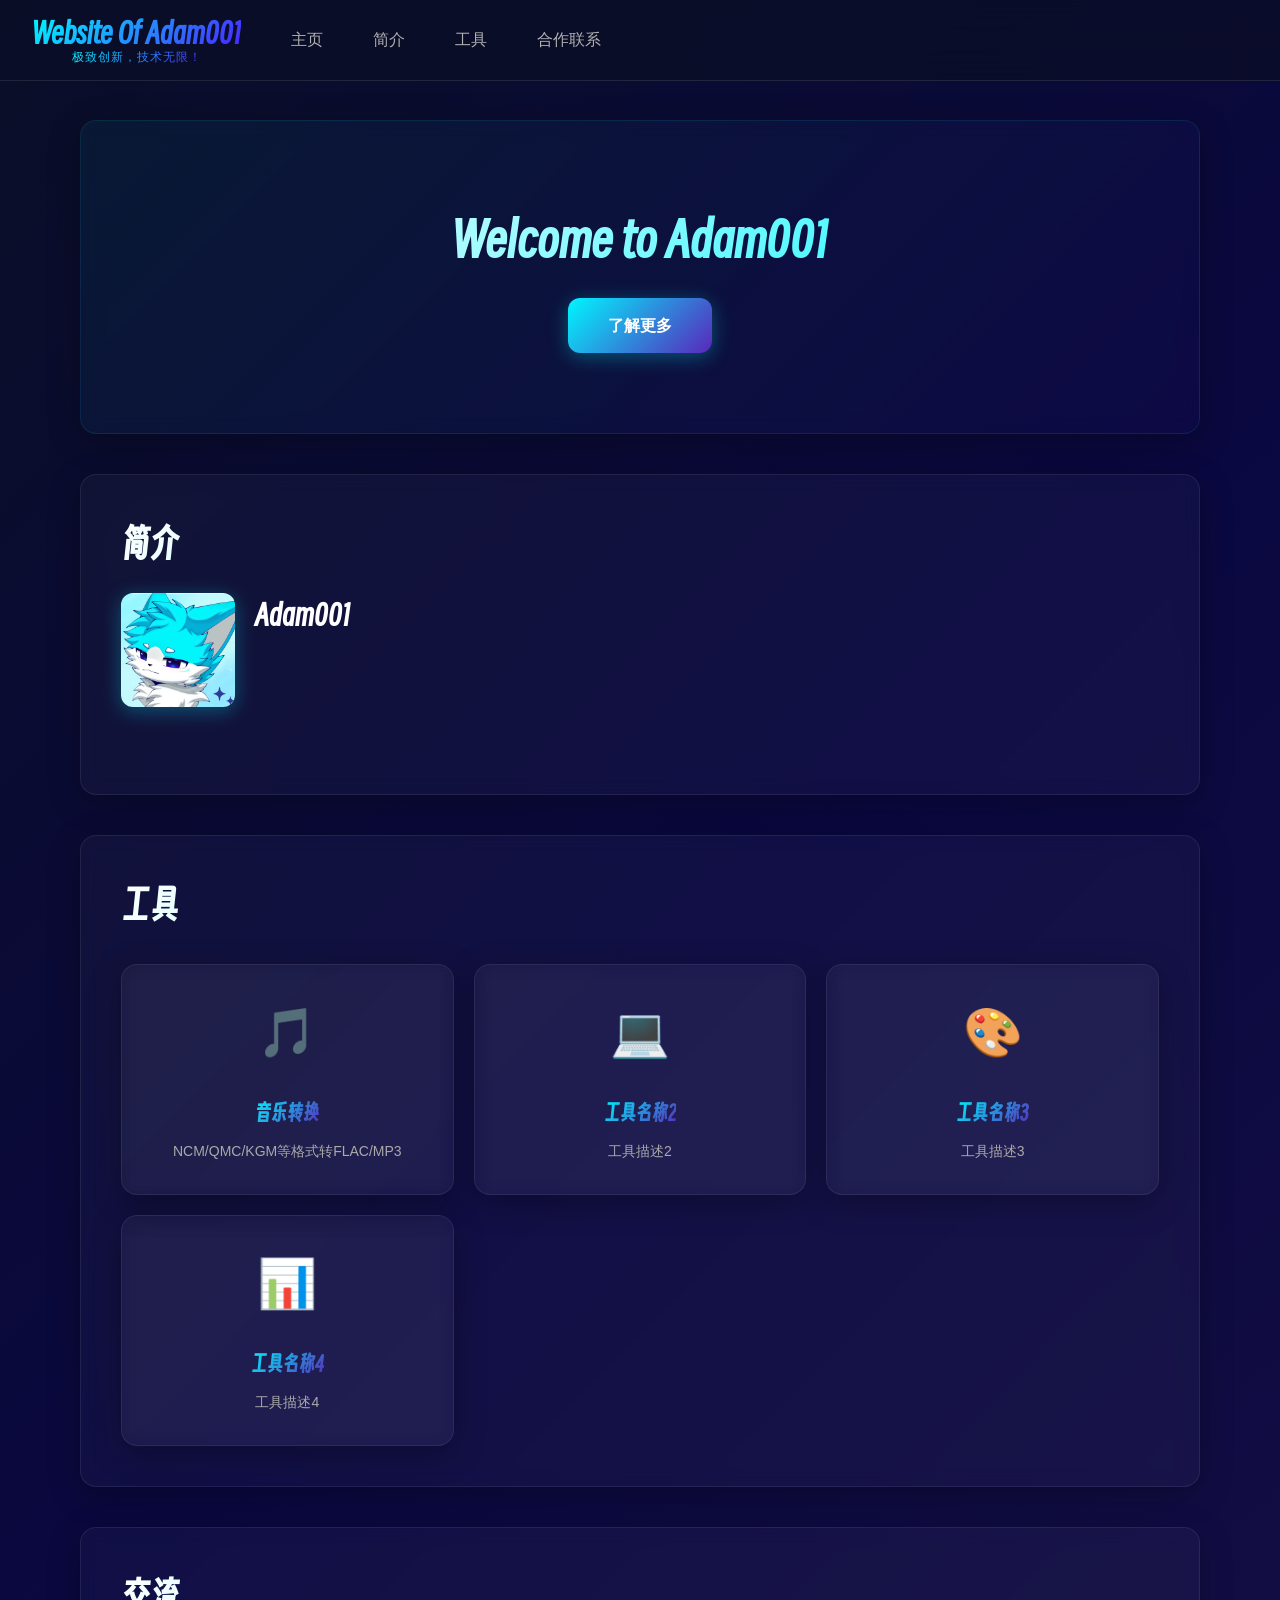
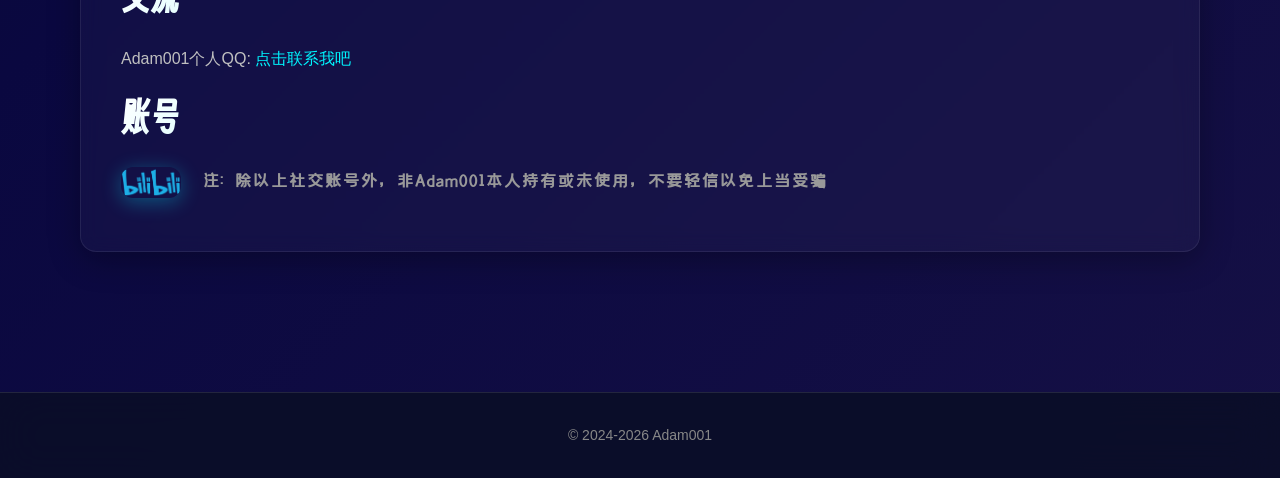
<file: index.html>
<!DOCTYPE html>
<html lang="zh">
<head>
    <meta charset="UTF-8">
    <meta name="viewport" content="width=device-width, initial-scale=1.0, user-scalable=no">
    <meta name="description" content="Adam001的站点，极致创新，技术无限！">
    <meta property="og:title" content="Adam001的站点">
    <meta property="og:description" content="Adam001的站点，极致创新，技术无限！">
    <meta property="og:type" content="website">
    <link rel="icon" type="image/png" href="/img/icon_new.png">
    <link rel="stylesheet" href="css/style.css">
    <title>Adam001的站点</title>
</head>
<body id="top">
    <!-- Loader -->
    <div id="loader" class="loader-container">
        <div class="loader-content">
            <div class="loader-spinner"></div>
            <p class="loader-text">加载中...</p>
        </div>
    </div>

    <header>
        <div class="header-content">
            <a href="index.html#top" class="header-title">
                <h1>Website Of Adam001</h1>
                <p class="subtitle">极致创新，技术无限！</p>
            </a>
            <nav>
                <a href="#home">主页</a>
                <a href="#intro_001">简介</a>
                <a href="#tools">工具</a>
                <a href="cooperation.html">合作联系</a>
            </nav>
        </div>
    </header>

    <main>
        <section id="home" class="hero-section">
            <div class="section-content">
                <h1>Welcome to Adam001</h1>
                <a href="#intro_001" class="cta-button">了解更多</a>
            </div>
        </section>
        
        <section id="intro_001">
            <div class="section-content">
                <h1>简介</h1>
                <img class="logo" src="img/001.jpg" id="001_TX-intro" width="114" height="114" alt="Adam001头像">
                <h2>Adam001</h2>
                <p><br><br><br></p>
            </div>
        </section>

        <section id="tools">
            <div class="section-content">
                <h1>工具</h1>
                <div class="tools-grid">
                    <a href="conversion.html" class="tool-card">
                        <div class="tool-icon">🎵</div>
                        <h3>音乐转换</h3>
                        <p>NCM/QMC/KGM等格式转FLAC/MP3</p>
                    </a>
                    <div class="tool-card">
                        <div class="tool-icon">💻</div>
                        <h3>工具名称2</h3>
                        <p>工具描述2</p>
                    </div>
                    <div class="tool-card">
                        <div class="tool-icon">🎨</div>
                        <h3>工具名称3</h3>
                        <p>工具描述3</p>
                    </div>
                    <div class="tool-card">
                        <div class="tool-icon">📊</div>
                        <h3>工具名称4</h3>
                        <p>工具描述4</p>
                    </div>
                </div>
            </div>
        </section>
         
        <section id="COMMUNICATION">
            <div class="section-content">
                <h1>交流</h1>
                <p>Adam001个人QQ: <a href="https://qm.qq.com/q/VoKXMPJdSI" target="_blank" rel="noopener">点击联系我吧</a></p>
                <h1>账号</h1>
                <p>
                    <a href="https://space.bilibili.com/692369412" target="_blank" rel="noopener">
                        <img class="logo" src="img/b.png" id="001_TX" width="60" alt="B站图标">
                    </a>
                </p>
                <h3>注: 除以上社交账号外，非Adam001本人持有或未使用，不要轻信以免上当受骗</h3>
            </div>
        </section>
    </main>
    
    <footer>
        <p>&copy; 2024-2026 Adam001</p>
    </footer>

    <script src="js/jquery.js"></script>
    <script src="js/site-common.js"></script>
</body>
</html>
</file>
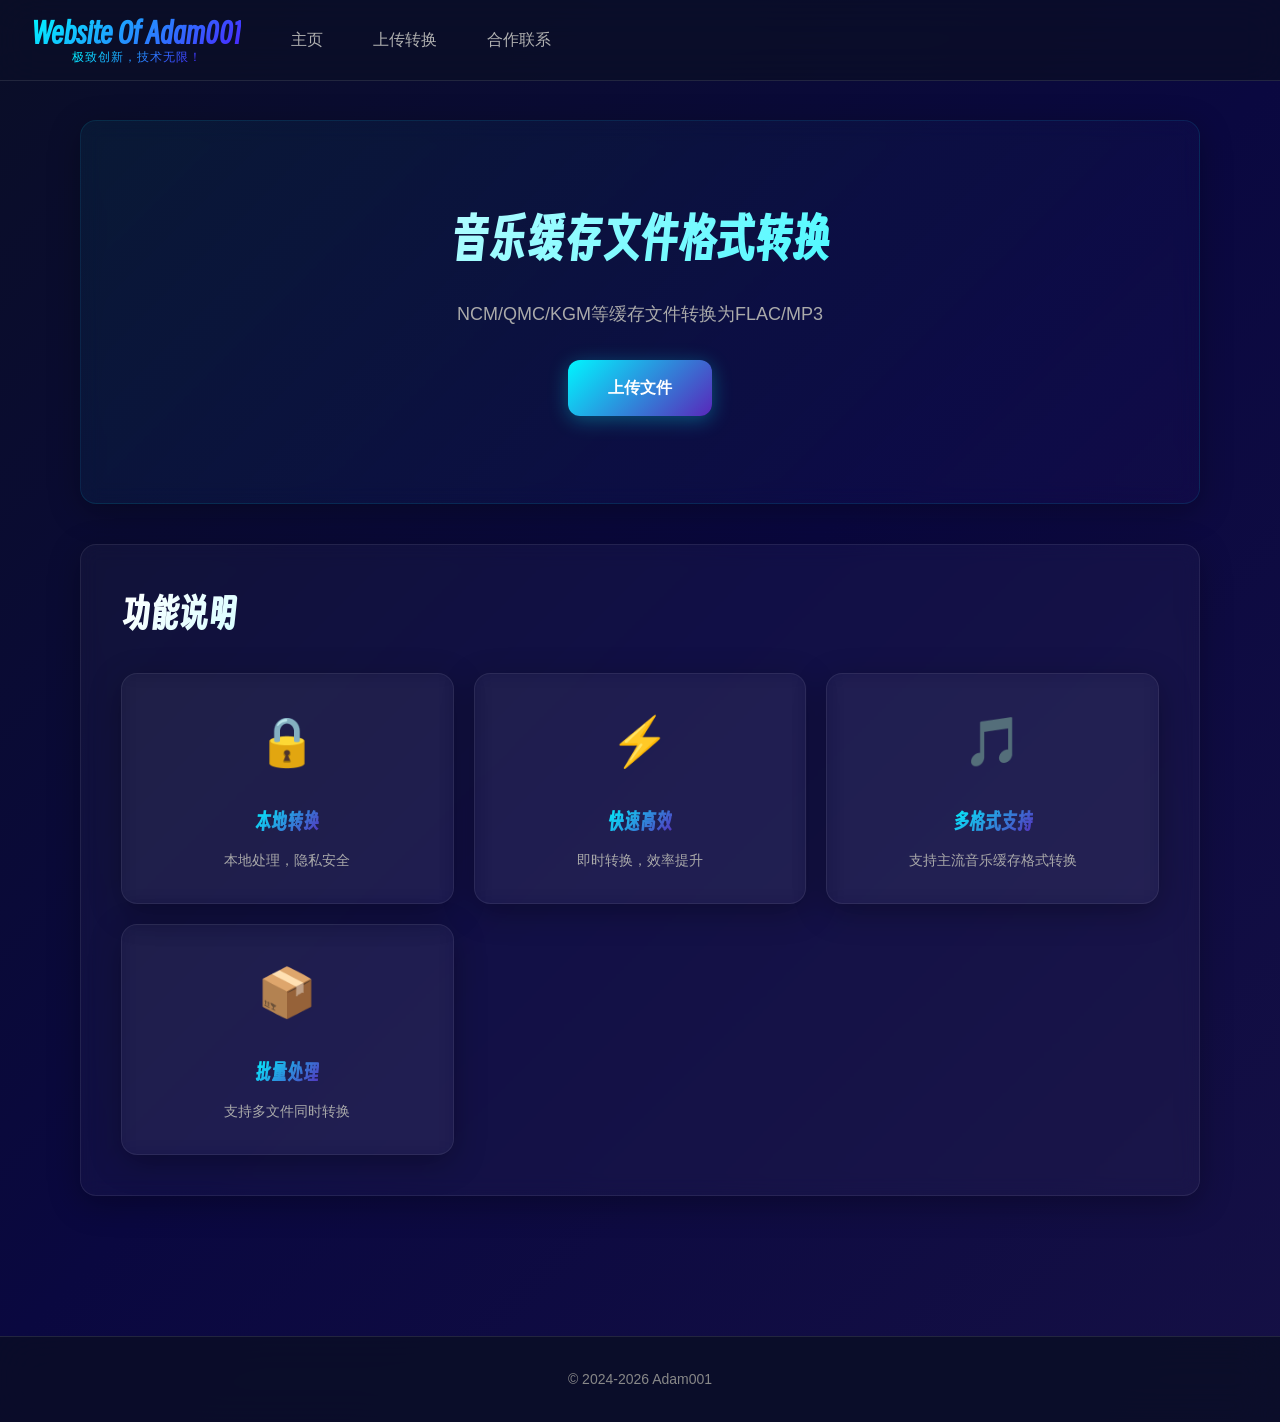
<file: conversion.html>
<!DOCTYPE html>
<html lang="zh">
<head>
    <meta charset="UTF-8">
    <meta name="viewport" content="width=device-width, initial-scale=1.0, user-scalable=no">
    <meta name="description" content="Adam001的站点，极致创新，技术无限！-转换工具">
    <meta property="og:title" content="Adam001的站点-转换工具">
    <meta property="og:description" content="Adam001的站点，极致创新，技术无限！">
    <meta property="og:type" content="website">
    <link rel="icon" type="image/png" href="/img/icon_new.png">
    <link rel="stylesheet" href="css/style.css">
    <link rel="stylesheet" href="css/conversion.css">
    <title>Adam001的站点-转换工具</title>
</head>
<body id="top">
    <div id="loader" class="loader-container">
        <div class="loader-content">
            <div class="loader-spinner"></div>
            <p class="loader-text">加载中...</p>
        </div>
    </div>

    <header>
        <div class="header-content">
            <a href="index.html#top" class="header-title">
                <h1>Website Of Adam001</h1>
                <p class="subtitle">极致创新，技术无限！</p>
            </a>
            <nav>
                <a href="index.html#home">主页</a>
                <a href="#upload-section">上传转换</a>
                <a href="cooperation.html">合作联系</a>
            </nav>
        </div>
    </header>

    <main>
        <section id="upload-section" class="hero-section">
            <div class="section-content">
                <h1>音乐缓存文件格式转换</h1>
                <p>NCM/QMC/KGM等缓存文件转换为FLAC/MP3</p>
                <div class="upload-container">
                    <span class="btn btn-primary fileinput-button">
                        <i class="glyphicon glyphicon-plus"></i>
                        <span class="fileinput-btn-span">上传文件</span>
                        <input id="upload" type="file" name="files[]" accept=".ncm,.kgm,.uc,.kwm,.xm,.qmc3,.qmc2,.qmc0,.qmcflac,.qmcogg,.mp3,.flac,.m4a,.ogg,.tm0,.tm3,.tkm,.mggl,.mflac,.mflac0,.mgg,.mgg0,.mgg1,.bkcmp3,.bkcm4a,.bkcflac,.bkcwav,.bkcape,.bkcogg,.bkcwma,.tm2,.tm6,.cache,.vpr,.kgma,.kgm.flac" multiple="">
                    </span>
                </div>
            </div>
        </section>

        <section id="result-section" style="display: none;">
            <div class="section-content">
                <h1>转换完成！</h1>
                <div id="download-all-btn-container" style="visibility: hidden;">
                    <button onclick="dlAll()" type="button" class="cta-button">
                        <i class="glyphicon glyphicon-download"></i>
                        <span>一键下载</span>
                    </button>
                    <button onclick="dlZip()" type="button" class="cta-button">
                        <i class="glyphicon glyphicon-download"></i>
                        <span>打包下载</span>
                    </button>
                    <button onclick="clearAll()" type="button" class="cta-button" style="background: linear-gradient(135deg, #ff4757, #ff6b81);">
                        <i class="glyphicon glyphicon-trash"></i>
                        <span>清空</span>
                    </button>
                    <div id="zip-status"></div>
                </div>
                <table id="res-table" class="result-table"></table>
            </div>
        </section>

        <section id="tools-info">
            <div class="section-content">
                <h1>功能说明</h1>
                <div class="tools-grid">
                    <div class="tool-card">
                        <div class="tool-icon">🔒</div>
                        <h3>本地转换</h3>
                        <p>本地处理，隐私安全</p>
                    </div>
                    <div class="tool-card">
                        <div class="tool-icon">⚡</div>
                        <h3>快速高效</h3>
                        <p>即时转换，效率提升</p>
                    </div>
                    <div class="tool-card">
                        <div class="tool-icon">🎵</div>
                        <h3>多格式支持</h3>
                        <p>支持主流音乐缓存格式转换</p>
                    </div>
                    <div class="tool-card">
                        <div class="tool-icon">📦</div>
                        <h3>批量处理</h3>
                        <p>支持多文件同时转换</p>
                    </div>
                </div>
            </div>
        </section>
    </main>
    
    <footer>
        <p>&copy; 2024-2026 Adam001</p>
    </footer>

    <script src="js/jquery.js"></script>
    <script src="js/decrypt.js"></script>
    <script src="js/Post-Processing.js"></script>
    <script src="js/converter.js"></script>
</body>
</html>
</file>
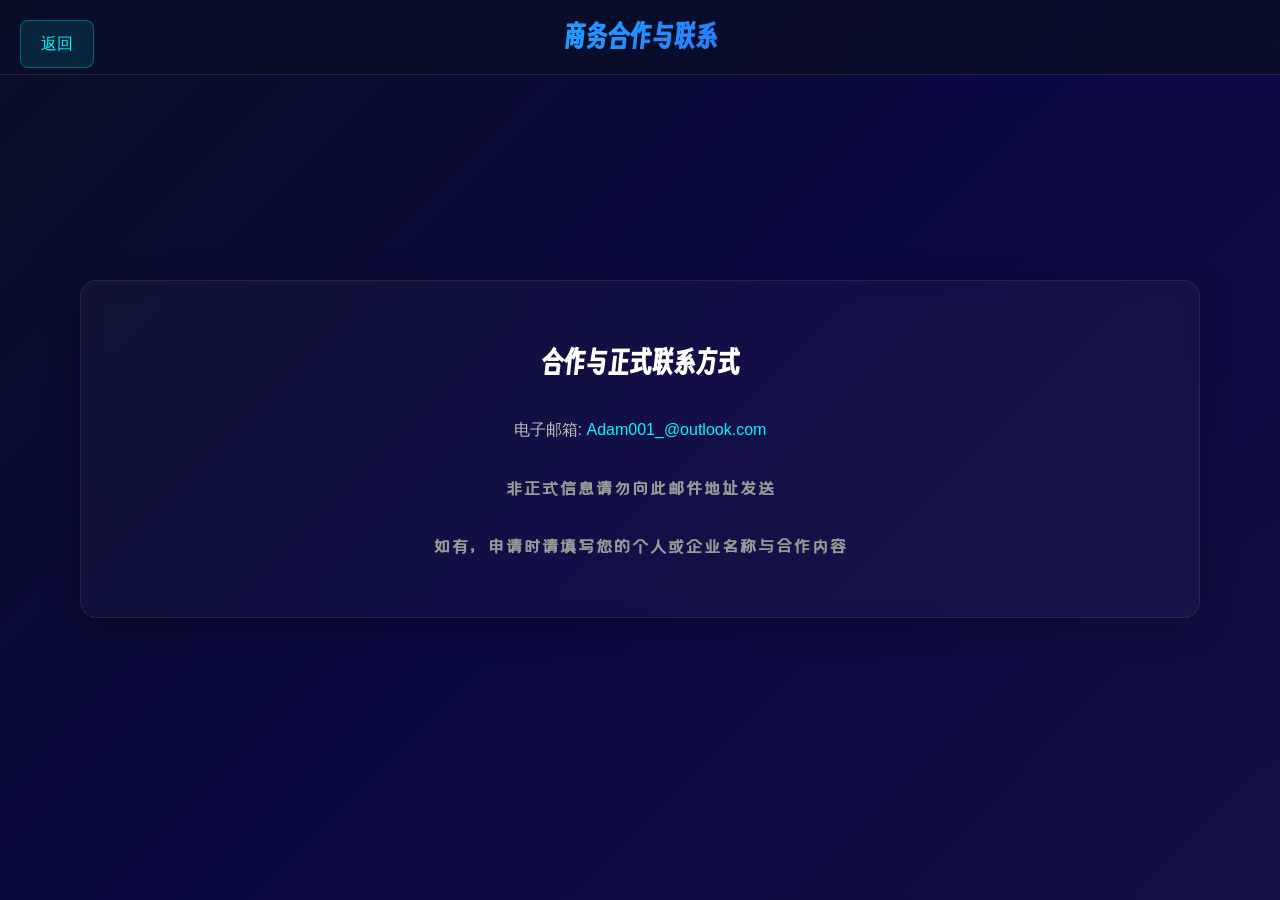
<file: cooperation.html>
<!DOCTYPE html>
<html lang="zh">
<head>
    <meta charset="UTF-8">
    <meta name="viewport" content="width=device-width, initial-scale=1.0">
    <meta name="description" content="Adam001的站点-商务合作与联系">
    <link rel="icon" type="image/png" href="/img/icon_new.png">
    <link rel="stylesheet" href="css/style.css">
    <link rel="stylesheet" href="css/cooperation.css">
    <title>商务合作与联系</title>
</head>
<body class="cooperation-page">
    <header>
        <a href="index.html" class="back-to-home-btn">返回</a>
        <h1>商务合作与联系</h1>
    </header>

    <main>
        <div class="about-content">
            <div class="about-info">
                <h2>合作与正式联系方式</h2>
                <p>电子邮箱: <a href="mailto:Adam001_@outlook.com">Adam001_@outlook.com</a></p>
                <h3>非正式信息请勿向此邮件地址发送</h3>
                <h3>如有，申请时请填写您的个人或企业名称与合作内容</h3>
            </div>
        </div>
    </main>
</body>
</html>
</file>
<file: css/style.css>
@font-face{font-family:'Main';src:url('../fonts/字魂59号-创粗黑.ttf') format('truetype')}@font-face{font-family:'DYH';src:url('../fonts/SmileySans-Oblique.ttf') format('truetype')}

*{margin:0;padding:0;box-sizing:border-box}

body{font-family:-apple-system,BlinkMacSystemFont,'Segoe UI',Roboto,sans-serif;background:linear-gradient(135deg,#0a0e27,#0a0840 50%,#151045);color:#e0e0e0;min-height:100vh;line-height:1.6}

.gradient-text{background:linear-gradient(135deg,#fff,#00f6ff);-webkit-background-clip:text;-webkit-text-fill-color:transparent;background-clip:text}.glass-effect{background:rgba(255,255,255,0.03);backdrop-filter:blur(10px);-webkit-backdrop-filter:blur(10px);border:1px solid rgba(255,255,255,0.08);box-shadow:0 8px 32px rgba(0,0,0,0.3)}

header {
    position: fixed;
    top: 0;
    width: 100%;
    z-index: 1000;
    padding: 16px 32px;
    background: rgba(10, 14, 39, 0.8);
    backdrop-filter: blur(20px);
    -webkit-backdrop-filter: blur(20px);
    border-bottom: 1px solid rgba(255, 255, 255, 0.1);
}

.header-content {
    display: flex;
    align-items: center;
    gap: 30px;
}

.header-title {
    display: flex;
    flex-direction: column;
    align-items: center;
    justify-content: center;
}

header h1 {
    font-family: 'DYH', serif;
    font-size: 28px;
    margin: 0;
    line-height: 1.2;
    background: linear-gradient(135deg, #00f6ff, #4925ff);
    -webkit-background-clip: text;
    -webkit-text-fill-color: transparent;
    background-clip: text;
}

header .subtitle {
    font-size: 12px;
    margin: 0;
    line-height: 1.2;
    background: linear-gradient(135deg, #00f6ff, #4925ff);
    -webkit-background-clip: text;
    -webkit-text-fill-color: transparent;
    background-clip: text;
    letter-spacing: 1px;
}

nav {
    display: flex;
    gap: 10px;
}

nav a {
    position: relative;
    overflow: hidden;
    padding: 10px 20px;
    color: #b0b0b0;
    font-weight: 500;
    text-decoration: none;
    border-radius: 8px;
    transition: all 0.3s ease;
}

nav a::before {
    content: '';
    position: absolute;
    bottom: 0;
    left: 50%;
    width: 0;
    height: 2px;
    background: linear-gradient(90deg,#00f6ff, #4925ff);
    transform: translateX(-50%);
    transition: width 0.3s ease;
}

nav a:hover {
    color: #00f6ff;
    background: rgba(0, 246, 255, 0.1);
}

nav a:hover::before {
    width: 80%;
}

main {
    max-width: 1200px;
    margin: 0 auto;
    padding: 120px 40px 40px;
}

section {
    margin-bottom: 40px;
    padding: 40px;
    border-radius: 16px;
    background: rgba(255, 255, 255, 0.03);
    backdrop-filter: blur(10px);
    -webkit-backdrop-filter: blur(10px);
    border: 1px solid rgba(255, 255, 255, 0.08);
    box-shadow: 0 8px 32px rgba(0, 0, 0, 0.3);
    transition: all 0.3s ease;
}

section:hover {
    border-color: rgba(0, 246, 255, 0.2);
    box-shadow: 0 12px 48px rgba(0, 246, 255, 0.1);
    transform: translateY(-2px);
}

.section-content {
    position: relative;
    z-index: 1;
}

.hero-section {
    text-align: center;
    padding: 80px 40px;
    background: linear-gradient(135deg, rgba(0, 246, 255, 0.05), rgba(89, 39, 186, 0.05));
    border: 1px solid rgba(0, 246, 255, 0.1);
}

.hero-section h1 {
    font-size: 48px;
    margin-bottom: 20px;
}

.hero-section p {
    max-width: 600px;
    margin: 0 auto 30px;
    font-size: 18px;
    color: #aaa;
}

.cta-button {
    display: inline-block;
    padding: 15px 40px;
    font-size: 16px;
    font-weight: 600;
    color: #fff;
    text-decoration: none;
    background: linear-gradient(135deg, #00f6ff, #5927ba);
    border: none;
    border-radius: 12px;
    cursor: pointer;
    box-shadow: 0 4px 20px rgba(0, 246, 255, 0.3);
    transition: all 0.3s ease;
}

.cta-button:hover {
    transform: translateY(-2px);
    box-shadow: 0 8px 30px rgba(0, 246, 255, 0.5);
}

.card {
    padding: 30px;
    margin: 20px 0;
    text-align: center;
    border-radius: 16px;
    cursor: pointer;
    background: rgba(255, 255, 255, 0.03);
    backdrop-filter: blur(10px);
    -webkit-backdrop-filter: blur(10px);
    border: 1px solid rgba(255, 255, 255, 0.08);
    box-shadow: 0 8px 32px rgba(0, 0, 0, 0.3);
    transition: all 0.3s ease;
}

.card:hover {
    transform: translateY(-5px) scale(1.02);
    border-color: rgba(0, 246, 255, 0.3);
    box-shadow: 0 10px 40px rgba(0, 246, 255, 0.2);
}

.tools-grid {
    display: grid;
    grid-template-columns: repeat(auto-fit, minmax(250px, 1fr));
    gap: 20px;
    margin-top: 30px;
}

.tool-card {
    display: flex;
    flex-direction: column;
    align-items: center;
    padding: 30px 20px;
    text-align: center;
    border-radius: 16px;
    background: rgba(255, 255, 255, 0.03);
    backdrop-filter: blur(10px);
    -webkit-backdrop-filter: blur(10px);
    border: 1px solid rgba(255, 255, 255, 0.08);
    box-shadow: 0 8px 32px rgba(0, 0, 0, 0.3);
    transition: all 0.3s ease;
    text-decoration: none;
    color: inherit;
}

.tool-card:hover {
    transform: scale(1.05);
    border-color: rgba(0, 246, 255, 0.3);
    box-shadow: 0 10px 40px rgba(0, 246, 255, 0.2);
}

.tool-icon {
    font-size: 48px;
    margin-bottom: 15px;
    transition: all 0.3s ease;
}

.tool-card:hover .tool-icon {
    transform: scale(1.1);
}

.tool-card h3 {
    font-family: 'DYH', serif;
    font-size: 20px;
    color: #fff;
    margin: 10px 0;
    background: linear-gradient(135deg, #00f6ff, #5927ba);
    -webkit-background-clip: text;
    -webkit-text-fill-color: transparent;
    background-clip: text;
}

.tool-card p {
    font-size: 14px;
    color: #aaa;
    margin: 0;
}

.logo {
    float: left;
    margin-right: 20px;
    border-radius: 12px;
    box-shadow: 0 4px 20px rgba(0, 246, 255, 0.3);
    transition: all 0.3s ease;
}

.logo:hover {
    transform: scale(1.05);
    box-shadow: 0 6px 30px rgba(0, 246, 255, 0.5);
}

h1 {
    font-family: 'DYH', serif;
    font-size: 36px;
    margin-bottom: 20px;
    background: linear-gradient(135deg, #fff, #00f6ff);
    -webkit-background-clip: text;
    -webkit-text-fill-color: transparent;
    background-clip: text;
}

h2 {
    font-family: 'DYH', serif;
    font-size: 28px;
    color: #fff;
    margin: 20px 0 15px;
}

h3 {
    font-family: 'Main', serif;
    font-size: 18px;
    color: #999;
    margin: 15px 0;
    line-height: 1.6;
}

p {
    color: #c0c0c0;
    font-size: 16px;
    line-height: 1.8;
    margin: 15px 0;
}

a {
    position: relative;
    color: #00f6ff;
    text-decoration: none;
    transition: all 0.3s ease;
}

a:hover {
    color: #5927ba;
    text-shadow: 0 0 15px rgba(0, 246, 255, 0.6);
}

footer {
    margin-top: 60px;
    padding: 30px 40px;
    text-align: center;
    background: rgba(10, 14, 39, 0.9);
    backdrop-filter: blur(20px);
    -webkit-backdrop-filter: blur(20px);
    border-top: 1px solid rgba(255, 255, 255, 0.1);
}

footer p {
    margin: 0;
    font-size: 14px;
    color: #888;
}

footer a {
    color: #00f6ff;
    text-decoration: none;
    transition: all 0.3s ease;
}

footer a:hover {
    color: #5927ba;
    text-shadow: 0 0 10px rgba(0, 246, 255, 0.5);
}

.error-page{display:flex;flex-direction:column;justify-content:center;align-items:center;text-align:center;padding:20px;min-height:100vh}.error-page h1{font-size:48px;margin-bottom:20px;background:linear-gradient(135deg, #00f6ff, #4925ff);-webkit-background-clip:text;-webkit-text-fill-color:transparent;background-clip:text}.error-page p{font-size:18px;color:#c0c0c0;margin:10px 0}.btlink{color:#00f6ff;text-decoration:none;display:inline-block;padding:10px 20px;font-weight:500;background:rgba(0, 246, 255, 0.1);border:1px solid rgba(0, 246, 255, 0.3);border-radius:8px;cursor:pointer;transition:all 0.3s ease}.btlink:hover{color:#5927ba;text-shadow:0 0 15px rgba(0, 246, 255, 0.6);background:rgba(0, 246, 255, 0.2);border-color:#00f6ff;box-shadow:0 0 15px rgba(0, 246, 255, 0.4);transform:translateY(-2px)}.error-page hr{width:200px;margin:30px auto;border:none;border-top:1px solid rgba(255, 255, 255, 0.1)}.error-footer{font-size:14px !important;color:#888 !important;margin-top:30px !important}

@media (max-width: 768px) {
    header {
        padding: 10px 15px;
    }

    .header-content {
        flex-direction: column;
        gap: 8px;
    }

    .header-title {
        width: 100%;
        align-items: center;
        text-align: center;
    }

    header h1 {
        font-size: 20px;
    }

    header .subtitle {
        font-size: 11px;
    }

    nav {
        width: 100%;
        justify-content: center;
        flex-wrap: nowrap;
        gap: 5px;
    }

    nav a {
        padding: 6px 10px;
        font-size: 13px;
        flex: 1;
        text-align: center;
        white-space: nowrap;
    }

    main {
        padding: 120px 15px 20px;
    }

    section {
        padding: 20px;
        margin-bottom: 20px;
    }

    .hero-section {
        padding: 40px 20px;
    }

    .hero-section h1 {
        font-size: 28px;
    }

    .hero-section p {
        font-size: 15px;
    }

    h1 {
        font-size: 26px;
    }

    h2 {
        font-size: 22px;
    }

    h3 {
        font-size: 16px;
    }

    p {
        font-size: 15px;
    }

    .logo {
        float: none;
        display: block;
        margin: 0 auto 15px;
    }

    .cta-button {
        padding: 12px 30px;
        font-size: 15px;
    }

    .tools-grid {
        grid-template-columns: 1fr;
        gap: 15px;
    }

    .tool-card {
        padding: 25px 15px;
    }

    .tool-icon {
        font-size: 40px;
    }

    footer {
        padding: 20px 15px;
    }

    footer p {
        font-size: 13px;
    }
}

@media screen and (-webkit-min-device-pixel-ratio: 0) {
    header h1,
    header .subtitle,
    h1,
    .hero-section h1,
    .loader-text {
        -webkit-background-clip: text;
        -webkit-text-fill-color: transparent;
        background-clip: text;
    }
}

@supports (-webkit-touch-callout: none) {
    header h1,
    header .subtitle,
    h1,
    .hero-section h1,
    .loader-text {
        -webkit-background-clip: text;
        -webkit-text-fill-color: transparent;
    }
}

.loader-container {
    position: fixed;
    top: 0;
    left: 0;
    width: 100%;
    height: 100%;
    background: rgba(10, 14, 39, 0.95);
    backdrop-filter: blur(20px);
    -webkit-backdrop-filter: blur(20px);
    display: flex;
    justify-content: center;
    align-items: center;
    z-index: 9999;
    transition: opacity 0.5s ease, visibility 0.5s ease;
}

.loader-hidden {
    opacity: 0;
    visibility: hidden;
}

.loader-content {
    text-align: center;
}

.loader-spinner {
    width: 60px;
    height: 60px;
    border: 3px solid rgba(0, 246, 255, 0.1);
    border-top-color: #00f6ff;
    border-radius: 50%;
    animation: spin 1s linear infinite;
    margin: 0 auto 20px;
    box-shadow: 0 0 20px rgba(0, 246, 255, 0.3);
}

@keyframes spin {
    to {
        transform: rotate(360deg);
    }
}

.loader-text {
    font-size: 16px;
    color: #00f6ff;
    letter-spacing: 2px;
    margin: 0;
    background: linear-gradient(135deg, #00f6ff, #5927ba);
    -webkit-background-clip: text;
    -webkit-text-fill-color: transparent;
    background-clip: text;
}
</file>
<file: css/conversion.css>
/* Conversion Tool Styles */
/* Upload container */
.upload-container {
    margin-top: 30px;
}

.fileinput-button {
    display: inline-block;
    padding: 15px 40px;
    font-size: 16px;
    font-weight: 600;
    color: #fff;
    text-decoration: none;
    background: linear-gradient(135deg, #00f6ff, #5927ba);
    border: none;
    border-radius: 12px;
    cursor: pointer;
    box-shadow: 0 4px 20px rgba(0, 246, 255, 0.3);
    transition: all 0.3s ease;
    position: relative;
    overflow: hidden;
}

.fileinput-button:hover {
    transform: translateY(-2px);
    box-shadow: 0 8px 30px rgba(0, 246, 255, 0.5);
}

.fileinput-button input[type="file"] {
    position: absolute;
    top: 0;
    left: 0;
    width: 100%;
    height: 100%;
    opacity: 0;
    cursor: pointer;
}

/* Result table */
.result-table {
    width: 100%;
    margin-top: 30px;
    border-collapse: separate;
    border-spacing: 0 10px;
}

.result-table tr {
    background: rgba(255, 255, 255, 0.03);
    backdrop-filter: blur(10px);
    -webkit-backdrop-filter: blur(10px);
    border: 1px solid rgba(255, 255, 255, 0.08);
    border-radius: 12px;
    transition: all 0.3s ease;
}

.result-table tr:hover {
    background: rgba(255, 255, 255, 0.05);
    border-color: rgba(0, 246, 255, 0.2);
}

.result-table td {
    padding: 15px;
    border: none;
}

.result-table td:first-child {
    border-top-left-radius: 12px;
    border-bottom-left-radius: 12px;
}

.result-table td:last-child {
    border-top-right-radius: 12px;
    border-bottom-right-radius: 12px;
}

.result-table .td1 canvas {
    border-radius: 8px;
}

.result-table .td2 audio {
    width: 100%;
    max-width: 300px;
}

.result-table .td3 a {
    color: #00f6ff;
    text-decoration: none;
    transition: all 0.3s ease;
}

.result-table .td3 a:hover {
    color: #5927ba;
    text-shadow: 0 0 15px rgba(0, 246, 255, 0.6);
}

/* Buttons container */
.buttons-container {
	display: flex;
	gap: 10px;
	align-items: center;
	justify-content: flex-end;
}

/* Download button style */
.btn-success.download-single {
	padding: 8px 16px;
	font-size: 14px;
	color: #fff;
	background: linear-gradient(135deg, #00f6ff, #5927ba);
	border: none;
	border-radius: 8px;
	cursor: pointer;
	transition: all 0.3s ease;
}

.btn-success.download-single:hover {
	transform: translateY(-2px);
	box-shadow: 0 4px 15px rgba(0, 246, 255, 0.4);
}

/* File name title style */
.file-name-title {
	color: #e0e0e0;
	font-size: 14px;
	font-weight: 500;
}

/* Delete button with red style */
.btn-danger.delete {
	padding: 8px 16px;
	font-size: 14px;
	color: #fff;
	background: linear-gradient(135deg, #ff4757, #ff6b81);
	border: none;
	border-radius: 8px;
	cursor: pointer;
	transition: all 0.3s ease;
}

.btn-danger.delete:hover {
	transform: translateY(-2px);
	box-shadow: 0 4px 15px rgba(255, 71, 87, 0.4);
}

/* Download all buttons container */
#download-all-btn-container {
    display: flex;
    gap: 15px;
    align-items: center;
    flex-wrap: wrap;
    margin-bottom: 20px;
}

#zip-status {
    color: #aaa;
    font-size: 14px;
}

/* Responsive styles for conversion page */
@media (max-width: 768px) {
    .upload-container {
        margin-top: 20px;
    }

    .fileinput-button {
        padding: 12px 25px;
        font-size: 14px;
        width: 100%;
        text-align: center;
    }

    .result-table {
        font-size: 14px;
    }

    .result-table td {
        padding: 10px;
    }

    .result-table .td2 audio {
        max-width: 200px;
    }

    #download-all-btn-container {
        flex-direction: column;
        gap: 10px;
    }

    #download-all-btn-container .cta-button {
        width: 100%;
    }
    
    .buttons-container {
        flex-direction: column;
        gap: 8px;
    }
    
    .btn-success.download-single,
    .btn-danger.delete {
        width: 100%;
    }
}
</file>
<file: css/cooperation.css>
@font-face {
    font-family: 'Main';
    src: url('../fonts/字魂59号-创粗黑.ttf') format('truetype');
}

@font-face {
    font-family: 'DYH';
    src: url('../fonts/SmileySans-Oblique.ttf') format('truetype');
}

* {
    margin: 0;
    padding: 0;
    box-sizing: border-box;
}

body {
    font-family: -apple-system, BlinkMacSystemFont, 'Segoe UI', Roboto, sans-serif;
    background: linear-gradient(135deg, #0a0e27, #0a0840 50%, #151045);
    color: #e0e0e0;
    min-height: 100vh;
    line-height: 1.6;
    padding-bottom: 80px;
}

header {
    position: fixed;
    top: 0;
    width: 100%;
    z-index: 1000;
    padding: 20px 40px;
    text-align: center;
    background: rgba(10, 14, 39, 0.8);
    backdrop-filter: blur(20px);
    -webkit-backdrop-filter: blur(20px);
    border-bottom: 1px solid rgba(255, 255, 255, 0.1);
}

header h1 {
    font-family: 'DYH', serif;
    font-size: 28px;
    margin: 0;
    background: linear-gradient(135deg, #00f6ff);
    -webkit-background-clip: text;
    -webkit-text-fill-color: transparent;
    background-clip: text;
}

.back-to-home-btn {
    position: absolute;
    top: 20px;
    left: 20px;
    z-index: 100;
    display: inline-block;
    padding: 10px 20px;
    font-weight: 500;
    color: #00f6ff;
    text-decoration: none;
    background: rgba(0, 246, 255, 0.1);
    border: 1px solid rgba(0, 246, 255, 0.3);
    border-radius: 8px;
    cursor: pointer;
    transition: all 0.3s ease;
}

.back-to-home-btn:hover {
    background: rgba(0, 246, 255, 0.2);
    border-color: #00f6ff;
    box-shadow: 0 0 15px rgba(0, 246, 255, 0.4);
    transform: translateY(-2px);
}

main {
    max-width: 1200px;
    margin: 0 auto;
    padding: 120px 40px 40px;
}

.about-content {
    display: flex;
    flex-direction: column;
    align-items: center;
    margin-top: 40px;
    padding: 40px;
    text-align: center;
    border-radius: 16px;
    background: rgba(255, 255, 255, 0.03);
    backdrop-filter: blur(10px);
    -webkit-backdrop-filter: blur(10px);
    border: 1px solid rgba(255, 255, 255, 0.08);
    box-shadow: 0 8px 32px rgba(0, 0, 0, 0.3);
}

.about-content img {
    margin-bottom: 20px;
    border-radius: 12px;
    box-shadow: 0 4px 20px rgba(0, 246, 255, 0.3);
}

.about-info {
    display: flex;
    flex-direction: column;
    align-items: center;
}

.about-info p {
    margin: 15px 0;
    font-size: 16px;
    color: #c0c0c0;
}

h1 {
    font-family: 'DYH', serif;
    font-size: 36px;
    margin-bottom: 20px;
    background: linear-gradient(135deg, #fff, #00f6ff);
    -webkit-background-clip: text;
    -webkit-text-fill-color: transparent;
    background-clip: text;
}

h2 {
    font-family: 'DYH', serif;
    font-size: 28px;
    color: #fff;
    margin: 20px 0 15px;
}

h3 {
    font-family: 'Main', serif;
    font-size: 18px;
    color: #999;
    margin: 15px 0;
    line-height: 1.6;
}

a {
    color: #00f6ff;
    text-decoration: none;
    transition: all 0.3s ease;
}

a:hover {
    color: #5927ba;
    text-shadow: 0 0 15px rgba(0, 246, 255, 0.6);
}

footer {
    position: fixed;
    bottom: 0;
    width: 100%;
    padding: 30px 40px;
    text-align: center;
    background: rgba(10, 14, 39, 0.9);
    backdrop-filter: blur(20px);
    -webkit-backdrop-filter: blur(20px);
    border-top: 1px solid rgba(255, 255, 255, 0.1);
}

footer a {
    color: #00f6ff;
    text-decoration: none;
    transition: all 0.3s ease;
}

footer a:hover {
    color: #5927ba;
    text-shadow: 0 0 10px rgba(0, 246, 255, 0.5);
}

.cooperation-page {
    padding-top: 120px;
    padding-bottom: 80px;
}

.cooperation-page .back-to-home-btn {
    position: absolute;
    top: 20px;
    left: 20px;
    z-index: 100;
    display: inline-block;
    padding: 10px 20px;
    font-weight: 500;
    color: #00f6ff;
    text-decoration: none;
    background: rgba(0, 246, 255, 0.1);
    border: 1px solid rgba(0, 246, 255, 0.3);
    border-radius: 8px;
    cursor: pointer;
    transition: all 0.3s ease;
}

.cooperation-page .back-to-home-btn:hover {
    background: rgba(0, 246, 255, 0.2);
    border-color: #00f6ff;
    box-shadow: 0 0 15px rgba(0, 246, 255, 0.4);
    transform: translateY(-2px);
}

.cooperation-page .about-content {
    display: flex;
    flex-direction: column;
    align-items: center;
    margin-top: 40px;
    padding: 40px;
    text-align: center;
    border-radius: 16px;
    background: rgba(255, 255, 255, 0.03);
    backdrop-filter: blur(10px);
    -webkit-backdrop-filter: blur(10px);
    border: 1px solid rgba(255, 255, 255, 0.08);
    box-shadow: 0 8px 32px rgba(0, 0, 0, 0.3);
}

.cooperation-page .about-info {
    display: flex;
    flex-direction: column;
    align-items: center;
}

.cooperation-page .about-info p {
    margin: 15px 0;
    font-size: 16px;
    color: #c0c0c0;
}

.cooperation-page h2 {
    font-family: 'DYH', serif;
    font-size: 28px;
    color: #fff;
    margin: 20px 0 15px;
}

.cooperation-page h3 {
    font-family: 'Main', serif;
    font-size: 18px;
    color: #999;
    margin: 15px 0;
    line-height: 1.6;
}

@media (max-width: 768px) {
    .cooperation-page {
        padding-top: 100px;
        padding-bottom: 20px;
    }

    .cooperation-page .back-to-home-btn {
        top: 15px;
        left: 15px;
        padding: 8px 15px;
        font-size: 14px;
    }

    .cooperation-page .about-content {
        padding: 25px;
    }
}
</file>
